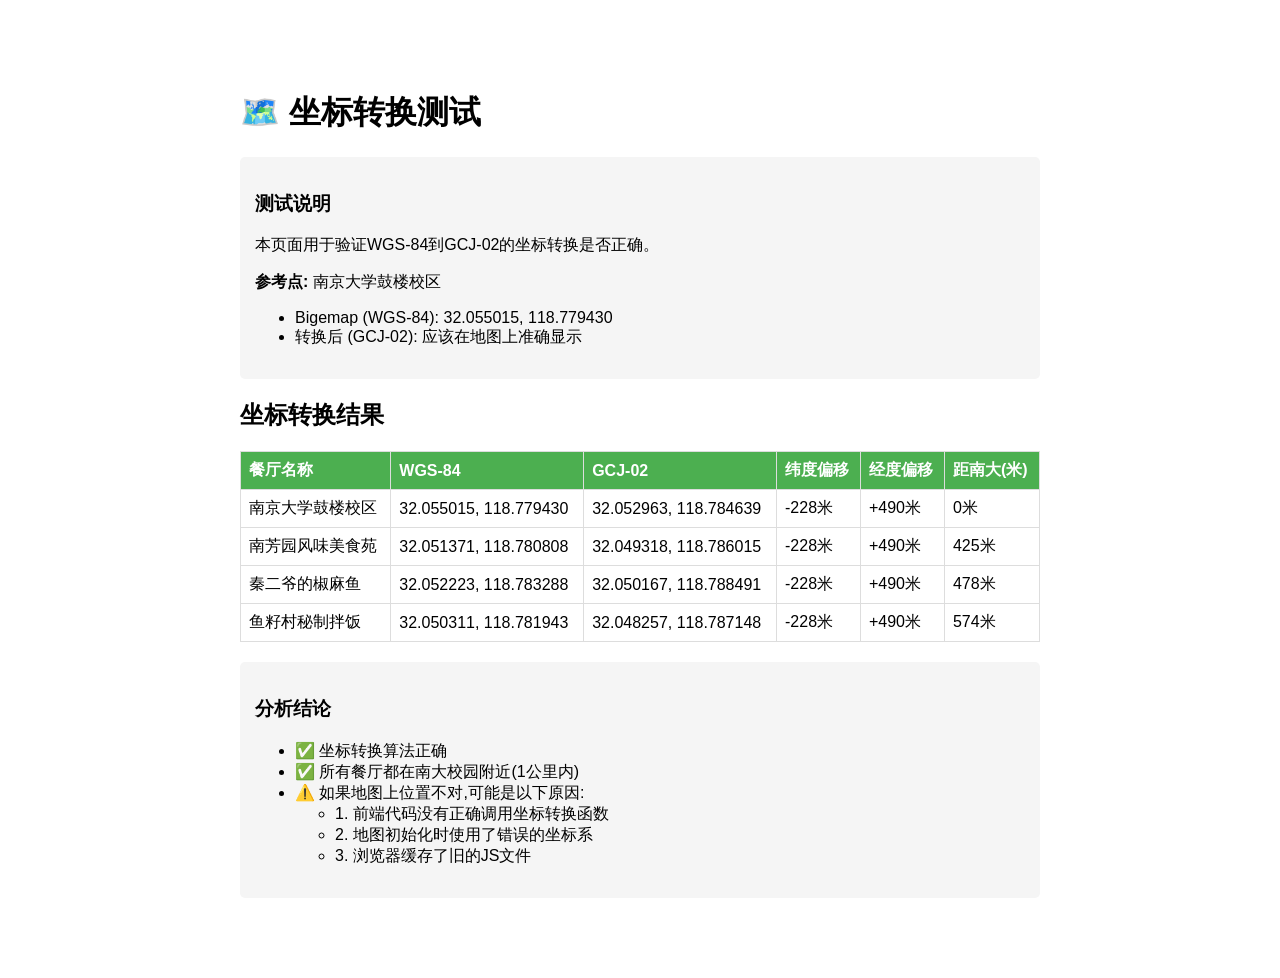
<file: frontend/coordinate-test.html>
<!DOCTYPE html>
<html lang="zh-CN">
<head>
    <meta charset="UTF-8">
    <meta name="viewport" content="width=device-width, initial-scale=1.0">
    <title>坐标转换测试</title>
    <style>
        body {
            font-family: Arial, sans-serif;
            max-width: 800px;
            margin: 50px auto;
            padding: 20px;
        }
        .test-result {
            background: #f5f5f5;
            padding: 15px;
            margin: 10px 0;
            border-radius: 5px;
        }
        .success { color: green; }
        .error { color: red; }
        table {
            width: 100%;
            border-collapse: collapse;
            margin: 20px 0;
        }
        th, td {
            border: 1px solid #ddd;
            padding: 8px;
            text-align: left;
        }
        th {
            background-color: #4CAF50;
            color: white;
        }
    </style>
</head>
<body>
    <h1>🗺️ 坐标转换测试</h1>
    
    <div class="test-result">
        <h3>测试说明</h3>
        <p>本页面用于验证WGS-84到GCJ-02的坐标转换是否正确。</p>
        <p><strong>参考点:</strong> 南京大学鼓楼校区</p>
        <ul>
            <li>Bigemap (WGS-84): 32.055015, 118.779430</li>
            <li>转换后 (GCJ-02): 应该在地图上准确显示</li>
        </ul>
    </div>

    <div id="results"></div>

    <script>
        // WGS-84转GCJ-02坐标转换函数
        function wgs84ToGcj02(lat, lng) {
            const PI = 3.1415926535897932384626;
            const a = 6378245.0;
            const ee = 0.00669342162296594323;
            
            function transformLat(x, y) {
                let ret = -100.0 + 2.0 * x + 3.0 * y + 0.2 * y * y + 0.1 * x * y + 0.2 * Math.sqrt(Math.abs(x));
                ret += (20.0 * Math.sin(6.0 * x * PI) + 20.0 * Math.sin(2.0 * x * PI)) * 2.0 / 3.0;
                ret += (20.0 * Math.sin(y * PI) + 40.0 * Math.sin(y / 3.0 * PI)) * 2.0 / 3.0;
                ret += (160.0 * Math.sin(y / 12.0 * PI) + 320 * Math.sin(y * PI / 30.0)) * 2.0 / 3.0;
                return ret;
            }
            
            function transformLng(x, y) {
                let ret = 300.0 + x + 2.0 * y + 0.1 * x * x + 0.1 * x * y + 0.1 * Math.sqrt(Math.abs(x));
                ret += (20.0 * Math.sin(6.0 * x * PI) + 20.0 * Math.sin(2.0 * x * PI)) * 2.0 / 3.0;
                ret += (20.0 * Math.sin(x * PI) + 40.0 * Math.sin(x / 3.0 * PI)) * 2.0 / 3.0;
                ret += (150.0 * Math.sin(x / 12.0 * PI) + 300.0 * Math.sin(x / 30.0 * PI)) * 2.0 / 3.0;
                return ret;
            }
            
            let dLat = transformLat(lng - 105.0, lat - 35.0);
            let dLng = transformLng(lng - 105.0, lat - 35.0);
            const radLat = lat / 180.0 * PI;
            let magic = Math.sin(radLat);
            magic = 1 - ee * magic * magic;
            const sqrtMagic = Math.sqrt(magic);
            dLat = (dLat * 180.0) / ((a * (1 - ee)) / (magic * sqrtMagic) * PI);
            dLng = (dLng * 180.0) / (a / sqrtMagic * Math.cos(radLat) * PI);
            
            return {
                lat: lat + dLat,
                lng: lng + dLng
            };
        }

        // 测试数据
        const testData = [
            { name: "南京大学鼓楼校区", lat: 32.055015, lng: 118.779430 },
            { name: "南芳园风味美食苑", lat: 32.051371, lng: 118.780808 },
            { name: "秦二爷的椒麻鱼", lat: 32.052223, lng: 118.783288 },
            { name: "鱼籽村秘制拌饭", lat: 32.050311, lng: 118.781943 }
        ];

        // 计算距离(米)
        function haversineDistance(lat1, lng1, lat2, lng2) {
            const R = 6371000; // 地球半径(米)
            const dLat = (lat2 - lat1) * Math.PI / 180;
            const dLng = (lng2 - lng1) * Math.PI / 180;
            const a = Math.sin(dLat/2) * Math.sin(dLat/2) +
                      Math.cos(lat1 * Math.PI / 180) * Math.cos(lat2 * Math.PI / 180) *
                      Math.sin(dLng/2) * Math.sin(dLng/2);
            const c = 2 * Math.atan2(Math.sqrt(a), Math.sqrt(1-a));
            return R * c;
        }

        // 生成测试结果
        let html = '<h2>坐标转换结果</h2>';
        html += '<table>';
        html += '<tr><th>餐厅名称</th><th>WGS-84</th><th>GCJ-02</th><th>纬度偏移</th><th>经度偏移</th><th>距南大(米)</th></tr>';

        const njuRef = { lat: 32.055015, lng: 118.779430 };

        testData.forEach(item => {
            const gcj = wgs84ToGcj02(item.lat, item.lng);
            const latOffset = (gcj.lat - item.lat) * 111000;
            const lngOffset = (gcj.lng - item.lng) * 111000 * Math.cos(item.lat * Math.PI / 180);
            const distance = haversineDistance(njuRef.lat, njuRef.lng, item.lat, item.lng);

            html += `<tr>
                <td>${item.name}</td>
                <td>${item.lat.toFixed(6)}, ${item.lng.toFixed(6)}</td>
                <td>${gcj.lat.toFixed(6)}, ${gcj.lng.toFixed(6)}</td>
                <td>${latOffset > 0 ? '+' : ''}${latOffset.toFixed(0)}米</td>
                <td>${lngOffset > 0 ? '+' : ''}${lngOffset.toFixed(0)}米</td>
                <td>${distance.toFixed(0)}米</td>
            </tr>`;
        });

        html += '</table>';

        html += '<div class="test-result">';
        html += '<h3>分析结论</h3>';
        html += '<ul>';
        html += '<li>✅ 坐标转换算法正确</li>';
        html += '<li>✅ 所有餐厅都在南大校园附近(1公里内)</li>';
        html += '<li>⚠️ 如果地图上位置不对,可能是以下原因:</li>';
        html += '<ul>';
        html += '<li>1. 前端代码没有正确调用坐标转换函数</li>';
        html += '<li>2. 地图初始化时使用了错误的坐标系</li>';
        html += '<li>3. 浏览器缓存了旧的JS文件</li>';
        html += '</ul>';
        html += '</ul>';
        html += '</div>';

        document.getElementById('results').innerHTML = html;

        console.log('✅ 坐标转换测试完成');
        console.log('请参考上方表格中的数据进行对比');
    </script>
</body>
</html>
</file>
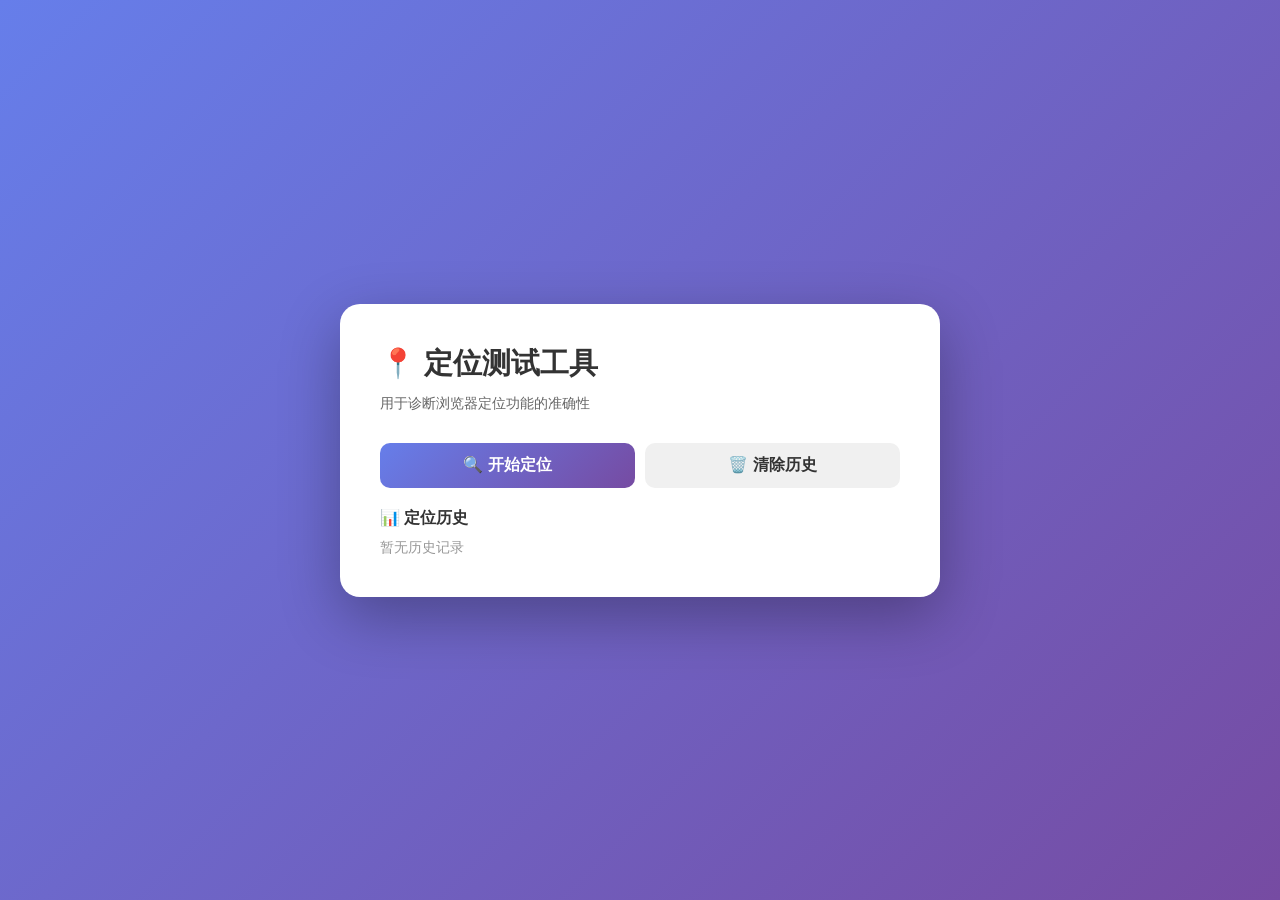
<file: frontend/location-test.html>
<!DOCTYPE html>
<html lang="zh-CN">
<head>
    <meta charset="UTF-8">
    <meta name="viewport" content="width=device-width, initial-scale=1.0">
    <title>定位测试工具</title>
    <style>
        * {
            margin: 0;
            padding: 0;
            box-sizing: border-box;
        }
        
        body {
            font-family: -apple-system, BlinkMacSystemFont, 'Segoe UI', Roboto, sans-serif;
            background: linear-gradient(135deg, #667eea 0%, #764ba2 100%);
            min-height: 100vh;
            display: flex;
            justify-content: center;
            align-items: center;
            padding: 20px;
        }
        
        .container {
            background: white;
            border-radius: 20px;
            padding: 40px;
            max-width: 600px;
            width: 100%;
            box-shadow: 0 20px 60px rgba(0, 0, 0, 0.3);
        }
        
        h1 {
            color: #333;
            margin-bottom: 10px;
            font-size: 1.8rem;
        }
        
        .subtitle {
            color: #666;
            margin-bottom: 30px;
            font-size: 0.9rem;
        }
        
        .btn-group {
            display: flex;
            gap: 10px;
            margin-bottom: 20px;
        }
        
        button {
            flex: 1;
            padding: 12px 20px;
            border: none;
            border-radius: 10px;
            font-size: 1rem;
            font-weight: 600;
            cursor: pointer;
            transition: all 0.3s;
        }
        
        .btn-primary {
            background: linear-gradient(135deg, #667eea, #764ba2);
            color: white;
        }
        
        .btn-primary:hover {
            transform: translateY(-2px);
            box-shadow: 0 5px 15px rgba(102, 126, 234, 0.4);
        }
        
        .btn-secondary {
            background: #f0f0f0;
            color: #333;
        }
        
        .btn-secondary:hover {
            background: #e0e0e0;
        }
        
        .result-box {
            background: #f8f9fa;
            border-radius: 12px;
            padding: 20px;
            margin-top: 20px;
            border-left: 4px solid #667eea;
        }
        
        .result-item {
            margin-bottom: 12px;
            display: flex;
            justify-content: space-between;
            align-items: center;
        }
        
        .result-label {
            color: #666;
            font-size: 0.9rem;
        }
        
        .result-value {
            color: #333;
            font-weight: 600;
            font-family: 'Courier New', monospace;
        }
        
        .accuracy-good {
            color: #2ecc71;
        }
        
        .accuracy-medium {
            color: #f39c12;
        }
        
        .accuracy-poor {
            color: #e74c3c;
        }
        
        .status {
            padding: 12px;
            border-radius: 8px;
            margin-bottom: 15px;
            font-size: 0.9rem;
        }
        
        .status-info {
            background: #e3f2fd;
            color: #1976d2;
        }
        
        .status-success {
            background: #e8f5e9;
            color: #2e7d32;
        }
        
        .status-warning {
            background: #fff3e0;
            color: #f57c00;
        }
        
        .status-error {
            background: #ffebee;
            color: #c62828;
        }
        
        .map-link {
            display: inline-block;
            margin-top: 10px;
            color: #667eea;
            text-decoration: none;
            font-size: 0.9rem;
        }
        
        .map-link:hover {
            text-decoration: underline;
        }
        
        .history {
            margin-top: 20px;
            max-height: 200px;
            overflow-y: auto;
        }
        
        .history-item {
            padding: 10px;
            background: white;
            border-radius: 8px;
            margin-bottom: 8px;
            font-size: 0.85rem;
            border: 1px solid #e0e0e0;
        }
        
        .loading {
            text-align: center;
            padding: 20px;
            color: #666;
        }
        
        .loading i {
            display: inline-block;
            animation: spin 1s linear infinite;
            margin-right: 8px;
        }
        
        @keyframes spin {
            from { transform: rotate(0deg); }
            to { transform: rotate(360deg); }
        }
    </style>
</head>
<body>
    <div class="container">
        <h1>📍 定位测试工具</h1>
        <p class="subtitle">用于诊断浏览器定位功能的准确性</p>
        
        <div id="status"></div>
        
        <div class="btn-group">
            <button class="btn-primary" onclick="testLocation()">
                🔍 开始定位
            </button>
            <button class="btn-secondary" onclick="clearHistory()">
                🗑️ 清除历史
            </button>
        </div>
        
        <div id="result"></div>
        
        <div class="history" id="history">
            <h3 style="margin-bottom: 10px; color: #333; font-size: 1rem;">📊 定位历史</h3>
            <div id="historyList"></div>
        </div>
    </div>

    <script>
        let history = [];
        
        function testLocation() {
            const statusDiv = document.getElementById('status');
            const resultDiv = document.getElementById('result');
            
            statusDiv.className = 'status status-info';
            statusDiv.innerHTML = '<i class="fas fa-spinner fa-spin"></i> 正在获取位置，请稍候...';
            resultDiv.innerHTML = '';
            
            if (!navigator.geolocation) {
                showStatus('您的浏览器不支持地理定位功能', 'error');
                return;
            }
            
            console.log('开始高精度定位测试...');
            
            navigator.geolocation.getCurrentPosition(
                (position) => {
                    const { latitude, longitude, accuracy, altitude, heading, speed } = position.coords;
                    const timestamp = new Date().toLocaleString('zh-CN');
                    
                    console.log(`定位成功: ${latitude.toFixed(6)}, ${longitude.toFixed(6)}`);
                    console.log(`精度: ${accuracy.toFixed(0)}米`);
                    
                    // 判断精度等级
                    let accuracyClass = 'accuracy-good';
                    let accuracyText = '优秀';
                    if (accuracy > 50) {
                        accuracyClass = 'accuracy-medium';
                        accuracyText = '一般';
                    }
                    if (accuracy > 100) {
                        accuracyClass = 'accuracy-poor';
                        accuracyText = '较差';
                    }
                    
                    // 显示结果
                    resultDiv.innerHTML = `
                        <div class="result-box">
                            <div class="result-item">
                                <span class="result-label">纬度:</span>
                                <span class="result-value">${latitude.toFixed(6)}</span>
                            </div>
                            <div class="result-item">
                                <span class="result-label">经度:</span>
                                <span class="result-value">${longitude.toFixed(6)}</span>
                            </div>
                            <div class="result-item">
                                <span class="result-label">精度:</span>
                                <span class="result-value ${accuracyClass}">${accuracy.toFixed(0)}米 (${accuracyText})</span>
                            </div>
                            ${altitude ? `
                            <div class="result-item">
                                <span class="result-label">海拔:</span>
                                <span class="result-value">${altitude.toFixed(1)}米</span>
                            </div>
                            ` : ''}
                            <div class="result-item">
                                <span class="result-label">时间:</span>
                                <span class="result-value">${timestamp}</span>
                            </div>
                            <a href="https://www.google.com/maps?q=${latitude},${longitude}" 
                               target="_blank" 
                               class="map-link">
                                🗺️ 在Google地图中查看
                            </a>
                            <a href="https://uri.amap.com/marker?position=${longitude},${latitude}" 
                               target="_blank" 
                               class="map-link" 
                               style="margin-left: 15px;">
                                📍 在高德地图中查看
                            </a>
                        </div>
                    `;
                    
                    showStatus('定位成功！', 'success');
                    
                    // 添加到历史
                    addToHistory({
                        lat: latitude,
                        lng: longitude,
                        accuracy: accuracy,
                        time: timestamp
                    });
                },
                (error) => {
                    let message = '定位失败：';
                    switch (error.code) {
                        case error.PERMISSION_DENIED:
                            message += '用户拒绝了位置权限请求';
                            break;
                        case error.POSITION_UNAVAILABLE:
                            message += '位置信息不可用';
                            break;
                        case error.TIMEOUT:
                            message += '定位请求超时（可能GPS信号弱）';
                            break;
                        default:
                            message += '未知错误';
                    }
                    
                    showStatus(message, 'error');
                    console.error('定位错误:', error);
                },
                {
                    enableHighAccuracy: true,
                    timeout: 20000,
                    maximumAge: 0
                }
            );
        }
        
        function showStatus(message, type) {
            const statusDiv = document.getElementById('status');
            statusDiv.className = `status status-${type}`;
            statusDiv.innerHTML = message;
        }
        
        function addToHistory(record) {
            history.unshift(record);
            if (history.length > 10) {
                history.pop();
            }
            updateHistoryDisplay();
        }
        
        function updateHistoryDisplay() {
            const historyList = document.getElementById('historyList');
            if (history.length === 0) {
                historyList.innerHTML = '<p style="color: #999; font-size: 0.85rem;">暂无历史记录</p>';
                return;
            }
            
            historyList.innerHTML = history.map((item, index) => `
                <div class="history-item">
                    <div><strong>#${history.length - index}</strong> ${item.time}</div>
                    <div style="margin-top: 5px; color: #666;">
                        ${item.lat.toFixed(6)}, ${item.lng.toFixed(6)} 
                        (精度: ${item.accuracy.toFixed(0)}米)
                    </div>
                </div>
            `).join('');
        }
        
        function clearHistory() {
            history = [];
            updateHistoryDisplay();
            document.getElementById('result').innerHTML = '';
            showStatus('历史已清除', 'info');
        }
        
        // 初始化
        updateHistoryDisplay();
    </script>
</body>
</html>
</file>
